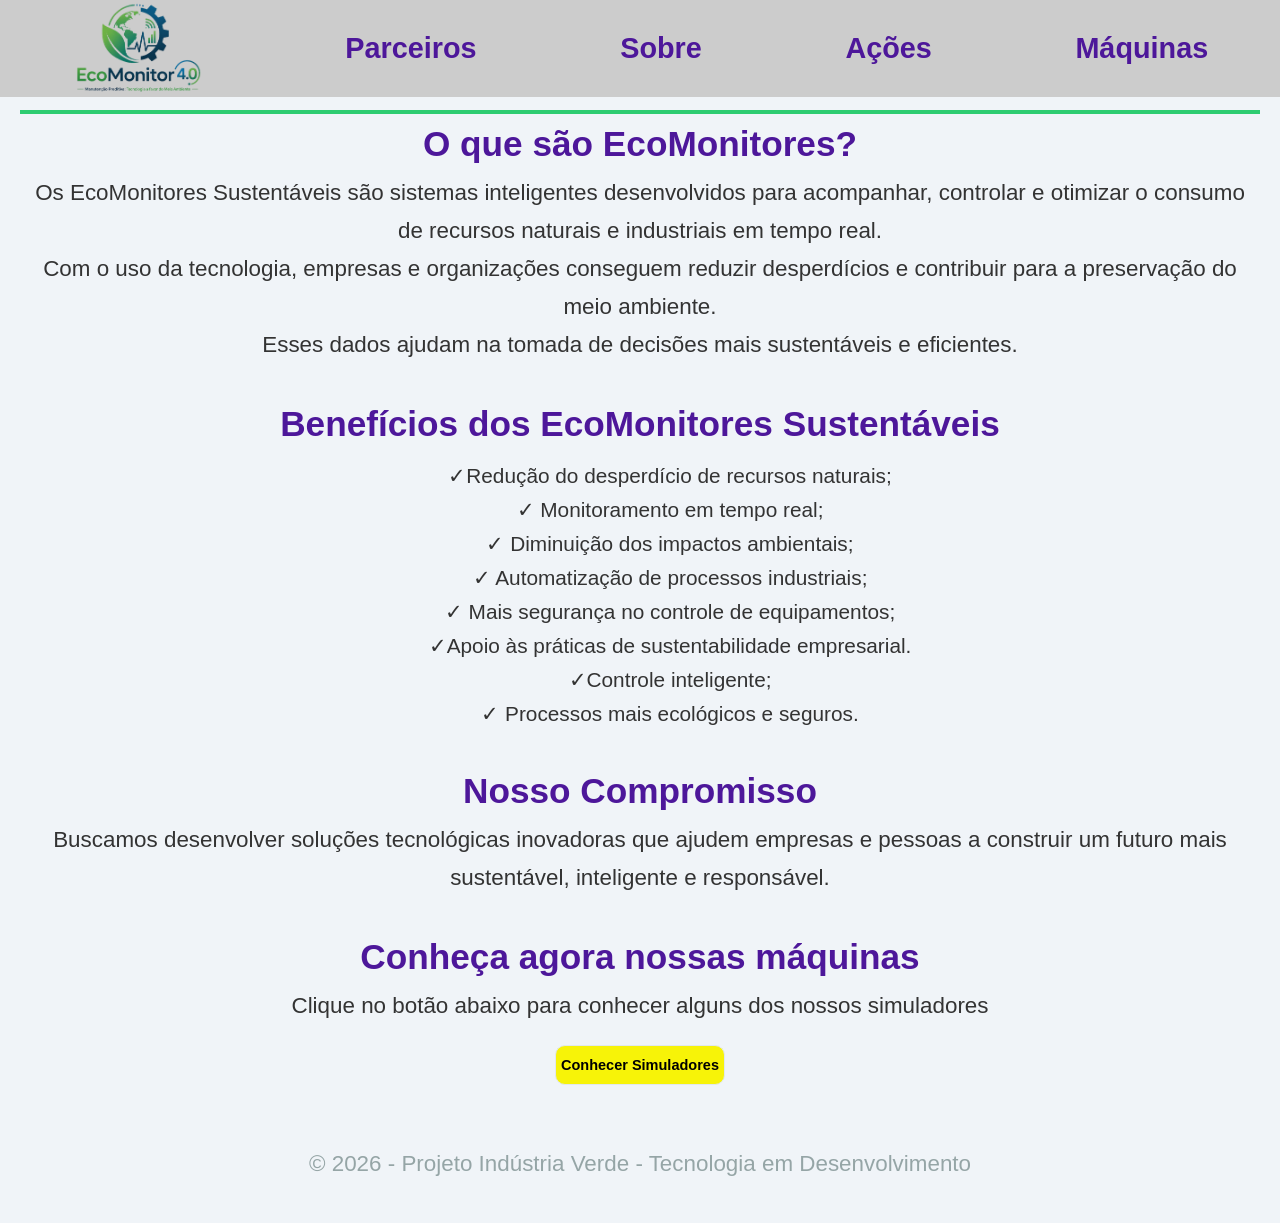
<file: index.html>
<!DOCTYPE html>
<html lang="pt-br">
<head>
    <meta charset="UTF-8">
    <meta name="viewport" content="width=device-width, initial-scale=1.0">
    <title>EcoMonitor - Indústria Sustentável</title>
    <link rel="stylesheet" href="/css/style.css">
    <link rel="stylesheet" href="/css/media.css">
</head>

<body>
    <header>
        
        <nav class="navegacao-inicio">
            <div> 
                  <img class="logo_index" src="img/logo_index-removebg-preview.png">
            </div>
          
            <a href="/paginas/parceiros.html">Parceiros </a>
            <a href="/paginas/sobre.html"> Sobre</a>
            <a href="/paginas/acoes.html"> Ações</a>
            <a href="/maquinas.html"> Máquinas </a>
           
        </nav>
       
        
        <h1>Tecnologia e Sustentabilidade para um Futuro Melhor</h1>
    


    </header>

    <main class="dashboard-container">
        <section>
            <div>
                <h2> O que são EcoMonitores?</h2>
                <p>Os EcoMonitores Sustentáveis são sistemas inteligentes desenvolvidos para acompanhar, controlar e otimizar o consumo de recursos naturais e industriais em tempo real. <br> Com o uso da tecnologia, empresas e organizações conseguem reduzir desperdícios e contribuir para a preservação do meio ambiente.</p>
                <p>Esses dados ajudam na tomada de decisões mais sustentáveis e eficientes.</p>
            </div>
        </section>

        <section class="listabeneficios">
            <div>
                <h2>Benefícios dos EcoMonitores Sustentáveis</h2>
                <ul>
                    <li><span> &check;</span>Redução do desperdício de recursos naturais; </li>
                    <li><span> &check;</span> Monitoramento em tempo real; </li>
                    <li><span> &check;</span> Diminuição dos impactos ambientais; </li>
                    <li><span> &check;</span> Automatização de processos industriais; </li>
                    <li><span> &check;</span> Mais segurança no controle de equipamentos;</li>
                    <li><span> &check;</span>Apoio às práticas de sustentabilidade empresarial. </li>
                       <li><span> &check;</span>Controle inteligente;</li>
                    <li><span> &check;</span> Processos mais ecológicos e seguros. </li>
                </ul>
            </div>
        </section>

       

        <section>
            <div>
                <h2>Nosso Compromisso</h2>
                <p>Buscamos desenvolver soluções tecnológicas inovadoras que ajudem empresas e pessoas a construir um futuro mais sustentável, inteligente e responsável.</p>
            </div>
        </section>

        <section>
            <h2>Conheça agora nossas máquinas</h2>
            <p> Clique no botão abaixo para conhecer alguns dos nossos simuladores</p>
            
            <a href="/maquinas.html" class="btn-simulador"> Conhecer Simuladores</a>
        </section>

             
    </main>

    <footer>
        <p>&copy; 2026 - Projeto Indústria Verde - Tecnologia em Desenvolvimento</p>
    </footer>
    <script src="/script.js"></script>
</body>
</file>
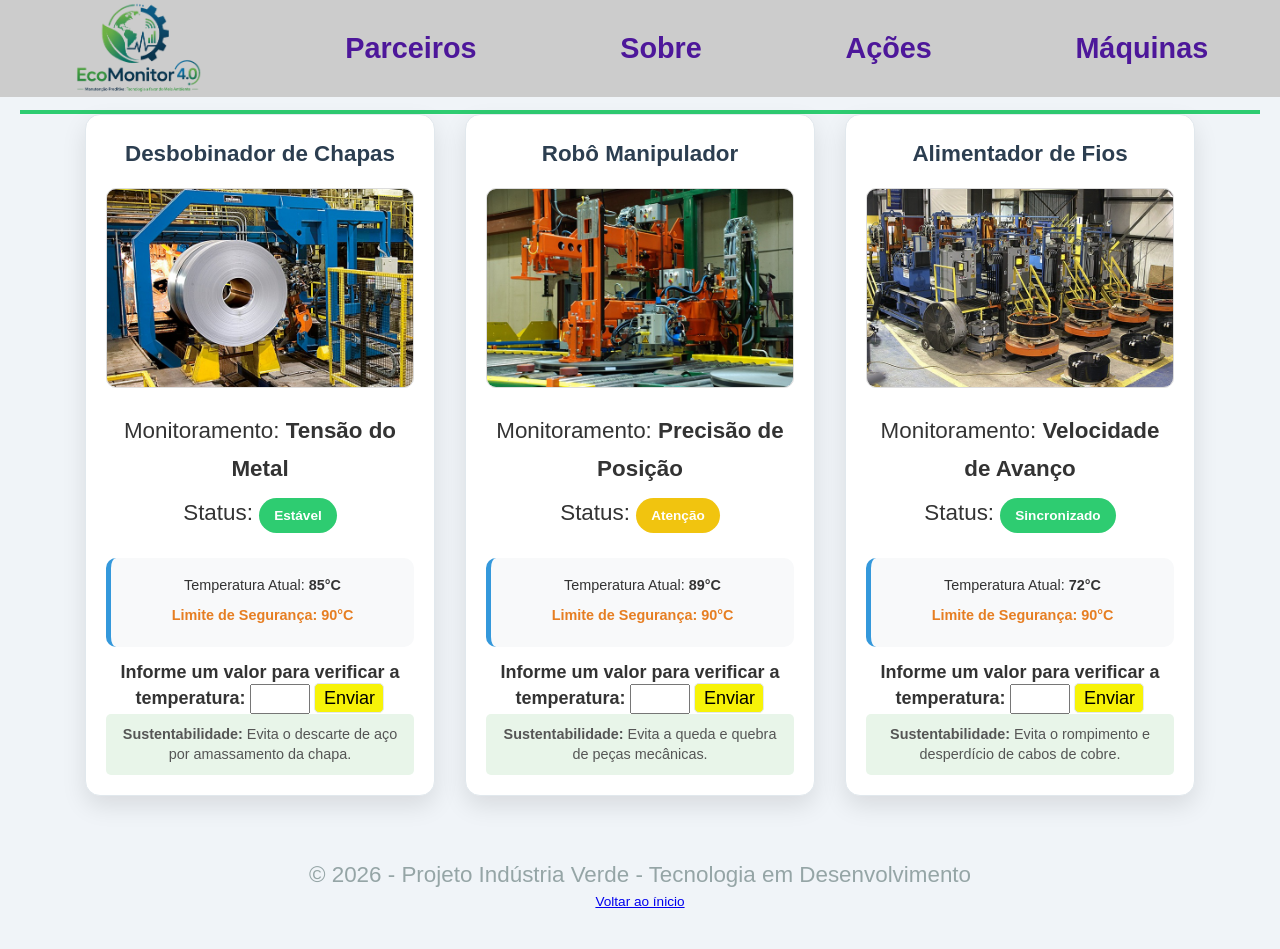
<file: maquinas.html>
<!DOCTYPE html>
<html lang="pt-br">

<head>
    <meta charset="UTF-8">
    <meta name="viewport" content="width=device-width, initial-scale=1.0">
    
    <title>EcoMonitor - Indústria Sustentável</title>
    <link rel="stylesheet" href="/css/style.css">
    <link rel="stylesheet" href="/css/media.css">
</head>

<body>
    <header>
        
        <nav class="navegacao-inicio">
            <div> 
                  <img class="logo_index" src="img/logo_index-removebg-preview.png">
            </div>
          
            <a href="/paginas/parceiros.html">Parceiros </a>
            <a href="/paginas/sobre.html"> Sobre</a>
            <a href="/paginas/acoes.html"> Ações</a>
             <a href="/maquinas.html"> Máquinas </a>
            
        </nav>
       
        
        <h1>Indústria Sustentável e Manutenção Preditiva</h1>

    </header>

    <main class="dashboard-container">

        <section class="card" id="desbobinador">
            <h2>Desbobinador de Chapas</h2>
            <img src="img/Desbobinador de Chapas.jpeg" alt="Desbobinador de Chapas" class="foto-maquina">
            <p>Monitoramento: <strong>Tensão do Metal</strong></p>
            <p>Status: <span class="badge status-bom">Estável</span></p>

            <div class="monitoramento-temp">
                <p>Temperatura Atual: <strong>85°C</strong></p>
                <p class="info-alerta">Limite de Segurança: 90°C</p>
            </div>

            <form class="form-temp">
                <label>Informe um valor para verificar a temperatura:</label>
                <input type="number" class="valores">
                <button class="btn-enviar" type="submit">Enviar</button>
                <p class="paragrafo"></p>
            </form>
            <p class="impacto"><strong>Sustentabilidade:</strong> Evita o descarte de aço por amassamento da chapa.</p>
        </section>

        <section class="card" id="robo-manipulador">
            <h2>Robô Manipulador</h2>
            <img src="img/Robô Manipulador.jpeg" alt="Robô Manipulador" class="foto-maquina">
            <p>Monitoramento: <strong>Precisão de Posição</strong></p>
            <p>Status: <span class="badge status-alerta">Atenção</span></p>

            <div class="monitoramento-temp">
                <p>Temperatura Atual: <strong>89°C</strong></p>
                <p class="info-alerta">Limite de Segurança: 90°C</p>
            </div>

             <form class="form-temp">
                <label>Informe um valor para verificar a temperatura:</label>
                <input type="number" class="valores">
                <button class="btn-enviar" type="submit">Enviar</button>
                <p class="paragrafo"></p>
            </form>

            <p class="impacto"><strong>Sustentabilidade:</strong> Evita a queda e quebra de peças mecânicas.</p>
        </section>

        <section class="card" id="alimentador-fios">
            <h2>Alimentador de Fios</h2>
            <img src="img/Alimentador de Fios.jpeg" alt="Alimentador de Fios" class="foto-maquina">
            <p>Monitoramento: <strong>Velocidade de Avanço</strong></p>
            <p>Status: <span class="badge status-bom">Sincronizado</span></p>

            <div class="monitoramento-temp">
                <p>Temperatura Atual: <strong>72°C</strong></p>
                <p class="info-alerta">Limite de Segurança: 90°C</p>
            </div>

              <form class="form-temp">
                <label>Informe um valor para verificar a temperatura:</label>
                <input type="number" class="valores">
                <button class="btn-enviar" type="submit">Enviar</button>
                <p class="paragrafo"></p>
            </form>

            <p class="impacto"><strong>Sustentabilidade:</strong> Evita o rompimento e desperdício de cabos de cobre.
            </p>
        </section>

    </main>

    <footer>
        <p>&copy; 2026 - Projeto Indústria Verde - Tecnologia em Desenvolvimento</p>
          <a href="/index.html">Voltar ao ínicio</a>
    </footer>
    <script src="/script.js"></script>
</body>
</file>
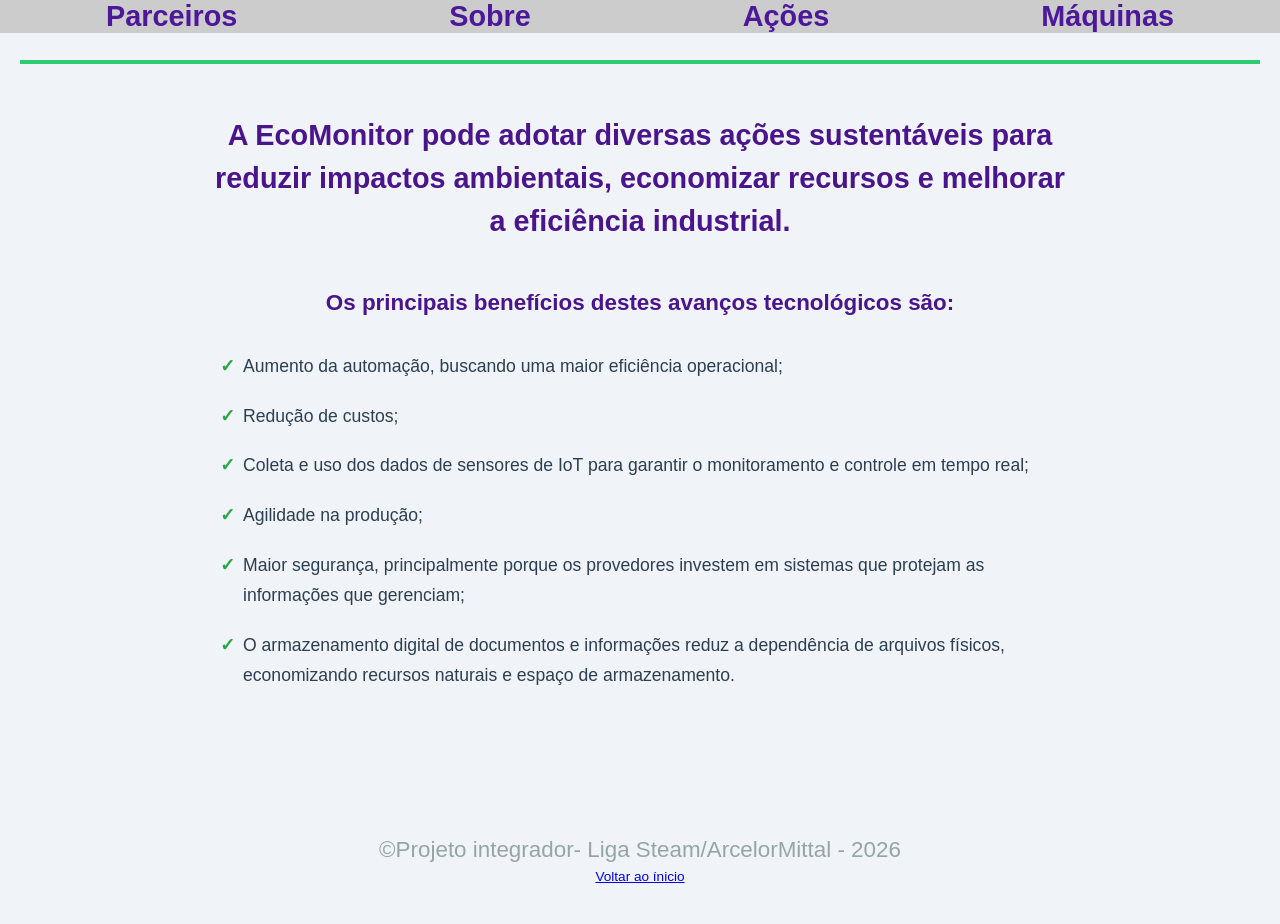
<file: paginas/acoes.html>
<!DOCTYPE html>
<html lang="pt-br">
<head>
    <meta charset="UTF-8">
    <meta name="viewport" content="width=device-width, initial-scale=1.0">
    <title>Água: Nosso Bem Mais Precioso</title>
    <link rel="stylesheet" href="/css/style.css" >
</head>
<body>
    
   <header class="inicio sustentabilidade">
    
         <nav class="navegacao-inicio">
          <a href="/paginas/parceiros.html">Parceiros </a>
          <a href="/paginas/sobre.html"> Sobre</a>
          <a href="/paginas/acoes.html"> Ações</a>
           <a href="/maquinas.html"> Máquinas </a>
          
         </nav>
        </header>
    <main>
        <section>
    
            <article>
                <h2> A EcoMonitor pode adotar diversas ações sustentáveis para reduzir impactos ambientais, economizar recursos e melhorar a eficiência industrial.</h2>
       
            </article>
        </section>

        <section class="listaacoes">
            <div >
                <h2>Os principais benefícios destes avanços tecnológicos são:</h2>
                <ul id="listadeacoes">
                    <li> <span>&check;</span>Aumento da automação, buscando uma maior eficiência operacional;</li> 
                    <li><span>&check;</span>Redução de custos;</li>
                     <li><span>&check;</span>Coleta e uso dos dados de sensores de IoT para garantir o monitoramento e controle em tempo real;</li>
                    <li><span> &check;</span>Agilidade na produção;</li>
                    <li><span> &check;</span>Maior segurança, principalmente porque os provedores investem em sistemas que protejam as informações que gerenciam;</li>
                    <li><span> &check;</span> O armazenamento digital de documentos e informações reduz a dependência de arquivos físicos, economizando recursos naturais e espaço de armazenamento.</li>
                </ul>
            </div>
        </section>
       

    </main>
    <footer>
           <p>&copy;Projeto integrador- Liga Steam/ArcelorMittal - 2026</p>
        <a href="/index.html">Voltar ao ínicio</a>
    </footer>
    
</body>
</html>
</file>
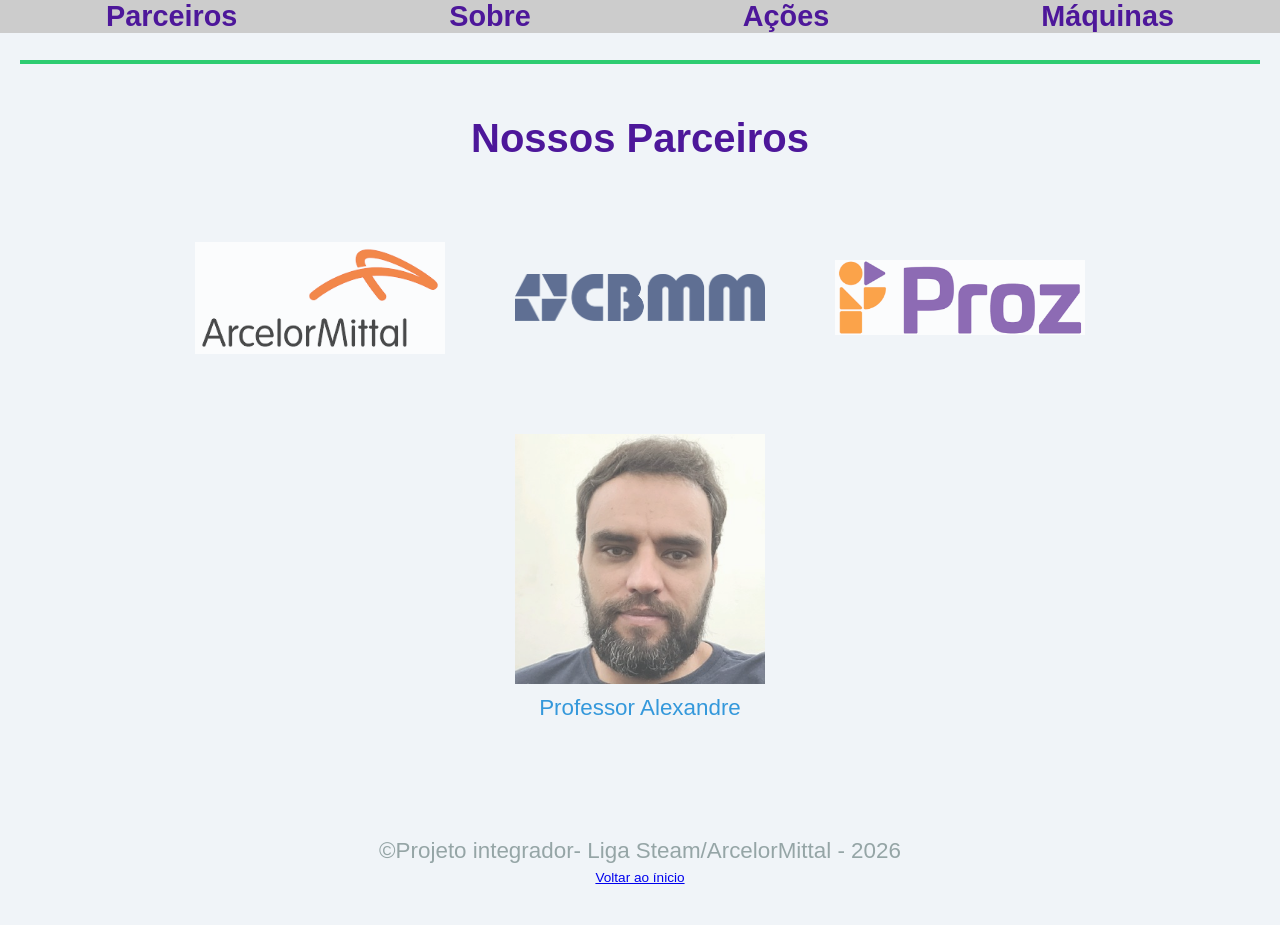
<file: paginas/parceiros.html>
<!DOCTYPE html>
<html lang="pt-br">
<head>
    <meta charset="UTF-8">
    <meta name="viewport" content="width=device-width, initial-scale=1.0">
    <title>Parceiros</title>
    <link rel="stylesheet" href="/css/style.css">
</head>
<body>
   
         <header class="inicio sustentabilidade">
         <nav class="navegacao-inicio">
          <a href="/paginas/parceiros.html">Parceiros </a>
          <a href="/paginas/sobre.html"> Sobre</a>
           <a href="/paginas/acoes.html"> Ações</a>
            <a href="/maquinas.html"> Máquinas </a>
         
         </nav>
        </header>
        <main> 
        <section class="parceiros">
    <h2>Nossos Parceiros</h2>
    <ul class="lista-parceiros">
        <li>
            <a href="https://brasil.arcelormittal.com/" target="_blank">
                <img class="logo" src="/img/logo_arcelor.png"  alt="Logo do Parceiro 1">
            </a>
        </li>

        <li>
            <a href="https://cbmm.com/pt" target="_blank">
                <img class="logo" src="/img/Logo_CBMM.png"  alt="Logo do Parceiro 2">
            </a>
        </li>

         
        <li>
            <a href="https://prozeducacao.com.br/" target="_blank">
                <img class="logo" src="/img/logo_proz.png" alt="Logo do Parceiro 3">
            </a>
        </li>

          <li>
               <img class="logo" src="/img/profalexandre.jpeg" alt="Logo do Parceiro 4">
            <p>Professor Alexandre</p>
            </a>
        </li>
      
    </ul>
</section>
</main>
     <footer>
    
        <p>&copy;Projeto integrador- Liga Steam/ArcelorMittal - 2026</p>
        <a href="/index.html">Voltar ao ínicio</a>

    </footer>
</body>
</html>
</file>
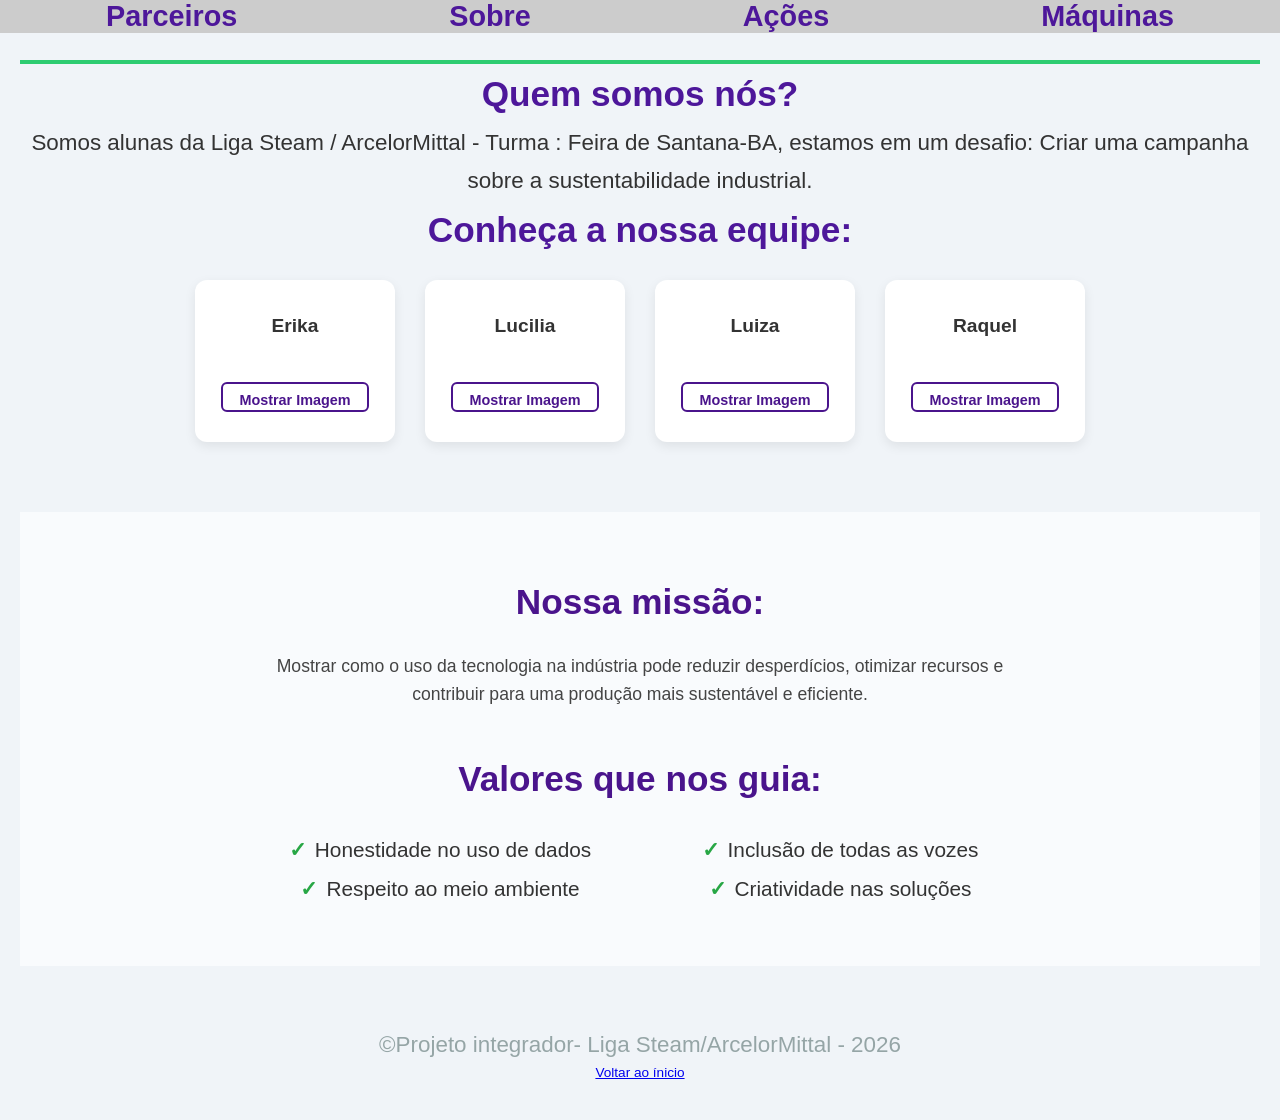
<file: paginas/sobre.html>
<!DOCTYPE html>
<html lang="pt-br">
<head>
    <meta charset="UTF-8">
    <meta name="viewport" content="width=device-width, initial-scale=1.0">
    <title>Sobre a equipe| Guardiões da Água</title>
    <link rel="icon" type="img/png" href="">
        <link rel="stylesheet" href="/css/style.css"> 
</head>
<body>
       <header class="inicio sustentabilidade">
         <nav class="navegacao-inicio">
          <a href="/paginas/parceiros.html">Parceiros </a>
          <a href="/paginas/sobre.html"> Sobre</a>
           <a href="/paginas/acoes.html"> Ações</a>
            <a href="/maquinas.html"> Máquinas </a>
         
         </nav>
        </header>

   <main>
    <section>
        <h2>Quem somos  nós? </h2>
        <p>Somos alunas da Liga Steam / ArcelorMittal - Turma : Feira de Santana-BA, estamos em um desafio: Criar uma campanha sobre a sustentabilidade industrial.</p>

    </section>
    <section  >
        <h2>Conheça a nossa equipe:</h2>
    </section>
    <section class="cardequipe"> 
        <div > 
            <img class="imgequipe" src="/img/erika.png.JPG">
        <p>Erika</p>
        <button class="mostrarfoto">Mostrar Imagem</button>
        
        </div>

          <div > 
            <img class="imgequipe" src="/img/lucilia.jpeg">
        <p>Lucilia</p>
            <button class="mostrarfoto">Mostrar Imagem</button>
        </div>

          <div> 
            <img class="imgequipe" src="/img/luiza.jpeg">
        <p>Luiza</p>
            <button class="mostrarfoto">Mostrar Imagem</button>
        </div>

          <div> 
            <img class="imgequipe" src="/img/raquel.jpg">
        <p>Raquel</p>
            <button class="mostrarfoto">Mostrar Imagem</button>
        </div>
        </section>
        
    
    </section>



    <section class="missao-valores">
        <div>
            <h2> Nossa missão:</h2>
            <p>Mostrar como o uso da tecnologia na indústria pode reduzir desperdícios, otimizar recursos e contribuir para uma produção mais sustentável e eficiente.</p>
            <h3> Valores que nos guia:</h3>
            <ul class="listasobre">
                <li><span> &check;</span>Honestidade no uso de dados</li>
                <li><span> &check;</span>Inclusão de todas as vozes</li>
                <li><span> &check;</span>Respeito ao meio ambiente</li>
                <li><span> &check;</span>Criatividade nas soluções</li>
            </ul>
        </div>
    </section>
   </main>
    
    <footer>
    
           <p>&copy;Projeto integrador- Liga Steam/ArcelorMittal - 2026</p>
        <a href="/index.html">Voltar ao ínicio</a>

    </footer>

    <script src="/sobre.js"></script>
    

</body>
</file>
<file: css/style.css>
/* erika começou aqui*/
.navegacao-inicio {
position: absolute; 
top: 0;            
left: 0;           
width: 100%;       
display: flex;
align-items: center;
justify-content: space-around;
background: #ccc;
margin-bottom: 50px;
flex-wrap: wrap;
}

.navegacao-inicio a{
color: oklch(38% 0.189 293.745);
font-family:'Segoe UI', Tahoma, Geneva, Verdana, sans-serif;
font-weight: bold;
font-size: 1.8rem;
text-decoration: none;
cursor: pointer;
transition: 0.3s;

}
.navegacao-inicio a:hover{
color: green;
border-bottom: 3px solid white;
font-weight: bold;

}

.logo_index{
display: block;
margin: auto;
  width: 130px;
    object-fit: cover;

}
/*formulario */

form{
text-align: center;
font-weight: bold;
}
label{
font-size: 18px;
}

input{
width: 60px;
height: 30px;
text-align: center;
}
.btn-enviar{
background-color: #f7f308;
border-radius: 5px;
width: 70px; 
height: 30px;
transition: transform 0.3s ease;
border: 1px solid #e1e8ed;
color: black;
font-size: 18px;
cursor: pointer;
}



@media (max-width: 400px) {
  h1 {
    font-size: 14px;
  }

  p {
    font-size: 16px;
  }

  .navegacao-inicio {
    flex-direction: column;
    gap: 10px;
  }
}


 


@media(max-width:400px){
  h1{color: #28a745;
    font-size: 14px;
    margin-top: 120px;
}
 article h2{
font-size: 16px;
margin-top: 50px;
}
p{
font-size: 16px;
}
.navegacao-inicio{
  flex-direction: column;
  gap: 10px;
}
}



.btn-simulador{
 display: flex;
    justify-content: center;
    align-items: center;
    height: 100vh;
background-color: #f7f308;
border-radius: 10px;
margin: auto auto 0;
margin-top: 20px;
width:170px; 
height: 40px;
transition: transform 0.3s ease;
border: 1px solid #e1e8ed;
cursor: pointer;
font-size: 14.5px;
text-decoration: none;
color: black;
font-weight: bold;}

.btn-simulador:hover{
background: #2ecc71;
}

/*pagina parceiros*/

.parceiros {
    text-align: center;
    padding: 40px 20px;
    color: #3498db;
}

.lista-parceiros {
    list-style: none; /* Remove as bolinhas da lista */
    padding: 0;
    display: flex;
    justify-content: center;/* Centraliza os parceiros */
    align-items: center;
    gap: 60px; /* Espaço entre os logotipos */
    flex-wrap: wrap; /* Faz quebrar a linha se a tela for pequena */
    margin-top: 60px;
    
}
.parceiros h2{
font-size: 2.5rem;
}
.logo {
    max-width: 250px; /* Define o tamanho máximo da largura do logo */
    height: auto;
    opacity: 0.7; /* Deixa um pouco transparente */
    transition: opacity 0.3s ease;
}
.logo:hover {
    opacity: 1; /* Volta a cor total quando o mouse passa por cima */
}


/*pagina sobre*/
.cardequipe{
display:flex;
align-items: center;
justify-content: center;
gap: 10px;
}
.imgequipe{
display: none;
 margin-top: 15px;
 max-width: 250px; 
    height: auto;
}
.mostrarfoto{
background-color: #f1c40f;
border-radius: 5px;
width:fit-content;
font-size: 18px; 
height: 30px;
transition: transform 0.3s ease;
border: 1px solid #e1e8ed;
margin: auto;
margin-top: 20px;
display: flex;
}



h1,h2,h3,p,li{
text-align: center;

}
h1{color: #2c3e50;
    font-size: 2.2rem;
    margin-bottom: 10px;
} h2,h3{
    font-size: 2.2rem;
    color: oklch(38% 0.189 293.745);
     line-height: 1.7;}
    p{
    font-size: 1.4rem;
    line-height: 1.7;
}

.listasobre{
display: grid;
grid-template-columns: 1fr 1fr;
}

li{
list-style: none;
margin: 10px 5px 5px 5px;
font-size: 1.3rem;
}
/* erika terminou aqui*/



/* raquel começou aqui*/

* {
   margin: 0;
    padding: 0;
    box-sizing: border-box;
    font-family: 'Segoe UI', Tahoma, Geneva, Verdana, sans-serif;
}

body {
    background-color: #f0f4f8; 
    color: #333;
    padding: 40px 20px;
   display: flex;
    flex-direction: column;
    min-height: 100vh;
flex-wrap: wrap;
  
}


header {
    text-align: center;
    margin-bottom: 50px;
    border-bottom: 4px solid #2ecc71; 
    padding-bottom: 20px;
}



header p {
    color: #7f8c8d;
    font-size: 1rem;
}

main{
flex: 1;
margin-top: -50px;
}



.dashboard-container {
    display: flex;
    flex-wrap: wrap;
    justify-content: center;
    gap: 30px;
}


.card {
    background-color: #ffffff;
    border-radius: 15px;
    padding: 20px;
    width: 350px; 
    box-shadow: 0 10px 25px rgba(0, 0, 0, 0.1);
    transition: transform 0.3s ease;
    border: 1px solid #e1e8ed;
}

.card:hover {
    transform: translateY(-10px); 
}

.card h2 {
    font-size: 1.4rem;
    color: #2c3e50;
    margin-bottom: 15px;
    text-align: center;
}


.foto-maquina {
    width: 100%;           
    height: 200px;         
    object-fit: cover;    
    border-radius: 10px;   
    margin-bottom: 20px;  
    border: 1px solid #ddd;
}


.badge {
    display: inline-block;
    padding: 6px 15px;
    border-radius: 20px;
    font-size: 0.85rem;
    font-weight: bold;
    color: white;
    margin: 10px 0;
}

.status-bom { background-color: #2ecc71; }
.status-alerta { background-color: #f1c40f; }
.status-critico { background-color: #e74c3c; }


.monitoramento-temp {
    background-color: #f8f9fa;
    padding: 15px;
    border-radius: 10px;
    margin: 15px 0;
    border-left: 5px solid #3498db; 
}

.monitoramento-temp p {
    font-size: 0.9rem;
    margin-bottom: 5px;
}

.info-alerta {
    color: #e67e22;
    font-weight: bold;
    font-size: 0.8rem;
}


.impacto {
    font-size: 0.9rem;
    color: #555;
    background-color: #e8f5e9; 
    padding: 10px;
    border-radius: 5px;
    line-height: 1.4;
}

footer {
    text-align: center;
    margin-top: 60px;
    color: #95a5a6;
    font-size: 0.85rem;
}
/* raquel terminou aqui*/

/* raquel começou aqui pt 2 */
.missao-valores{
    display: flex;
    flex-direction: column;
    align-items: center;
    padding: 60px 20px;
    background-color: #f9fbfd;
    text-align: center;
}
.missao-valores p {
    max-width: 800px;
    font-size: 1.1rem;
    line-height: 1.6;
    color: #444;
    margin-bottom: 40px;
}
.missao-valores h2, 
.missao-valores h3 {
    color: #4a148c; 
    margin-bottom: 20px;
}
/* Checks verdes da página sobre */
.listasobre li span {
    color: #28a745; 
    font-weight: bold;
    margin-right: 8px; 
}
.listaacoes li span{
    color: #28a745; 
    font-weight: bold; 
    margin-right: 8px;
}

article {
    max-width: 900px;
    margin: 50px auto 20px auto; 
    text-align: center;
    padding: 0 20px;
}

article h2 {
    color: #4a148c; 
    font-size: 1.8rem;
    line-height: 1.5;
    font-weight: bold;
}

/* Container principal da lista de ações */
.listaacoes {
    padding: 20px 20px 60px 20px;
    display: flex;
    justify-content: center;
}

.listaacoes div {
    max-width: 850px;
    width: 100%;
   
}

/* Título secundário (Os principais benefícios...) */
.listaacoes h2 {
    color: #4a148c;
    font-size: 1.4rem;
    margin-bottom: 30px;
    font-weight: 600;
}

/* Organização da lista */
.listaacoes ul {
    list-style: none; 
    padding: 0;
    margin: 0 auto;
  
}

.listaacoes li {
    font-size: 1.1rem;
    line-height: 1.7;
    color: #2c3e50; 
    margin-bottom: 20px; 
    display: flex;
    align-items: flex-start;
    text-align: left;
    
}

.listabeneficios ul {

  padding-left: 60px;
}
.listabeneficios li {
  text-align: center;
}

/* Container que segura todos os cards da equipe */
.cardequipe {
    display: flex;
    justify-content: center;
    gap: 30px; 
    flex-wrap: wrap; 
    padding: 20px;
    max-width: 1100px;
    margin: 0 auto 50px auto;
}

/* Estilo individual de cada Card */
.cardequipe > div {
    background-color: #ffffff;
    border-radius: 12px;
    padding: 30px 20px; 
    box-shadow: 0 4px 12px rgba(0, 0, 0, 0.08); 
    display: flex;
    flex-direction: column;
    align-items: center; 
    justify-content: center; 
    min-width: 200px;
    text-align: center;
    transition: transform 0.3s ease;
}

/* Efeito ao passar o mouse por cima do card */
.cardequipe > div:hover {
    transform: translateY(-5px);
}

/* A imagem da equipe */
.imgequipe {
    width: 120px;
    height: 120px;
    object-fit: cover;
    border-radius: 50%; 
    border: none; 
    margin-bottom: 20px;
}

/* Nomes das integrantes */
.cardequipe p {
    font-size: 1.2rem;
    font-weight: bold;
    color: #333;
    margin: 0 0 20px 0;
}

/* O botão com o novo estilo */
.mostrarfoto {
    background: transparent;
    color: #4a148c; 
    border: 2px solid #4a148c; 
    padding: 8px 16px;
    font-size: 0.9rem;
    font-weight: 600;
    border-radius: 6px; 
    cursor: pointer;
    transition: all 0.3s ease;
    width: auto; 
}

/* Efeito ao passar o mouse no botão */
.mostrarfoto:hover {
    background-color: #4a148c;
    color: #ffffff; 
}
/* raquel terminou aqui pt 2 */
</file>
<file: css/media.css>
/* Celulares */
@media (min-width: 576px){
.navegacao-inicio{
color: yellowgreen;
}
    

    }

/* Tablets */
@media (min-width: 768px) {
.navegacao-inicio {
color: red;
}
}
</file>
